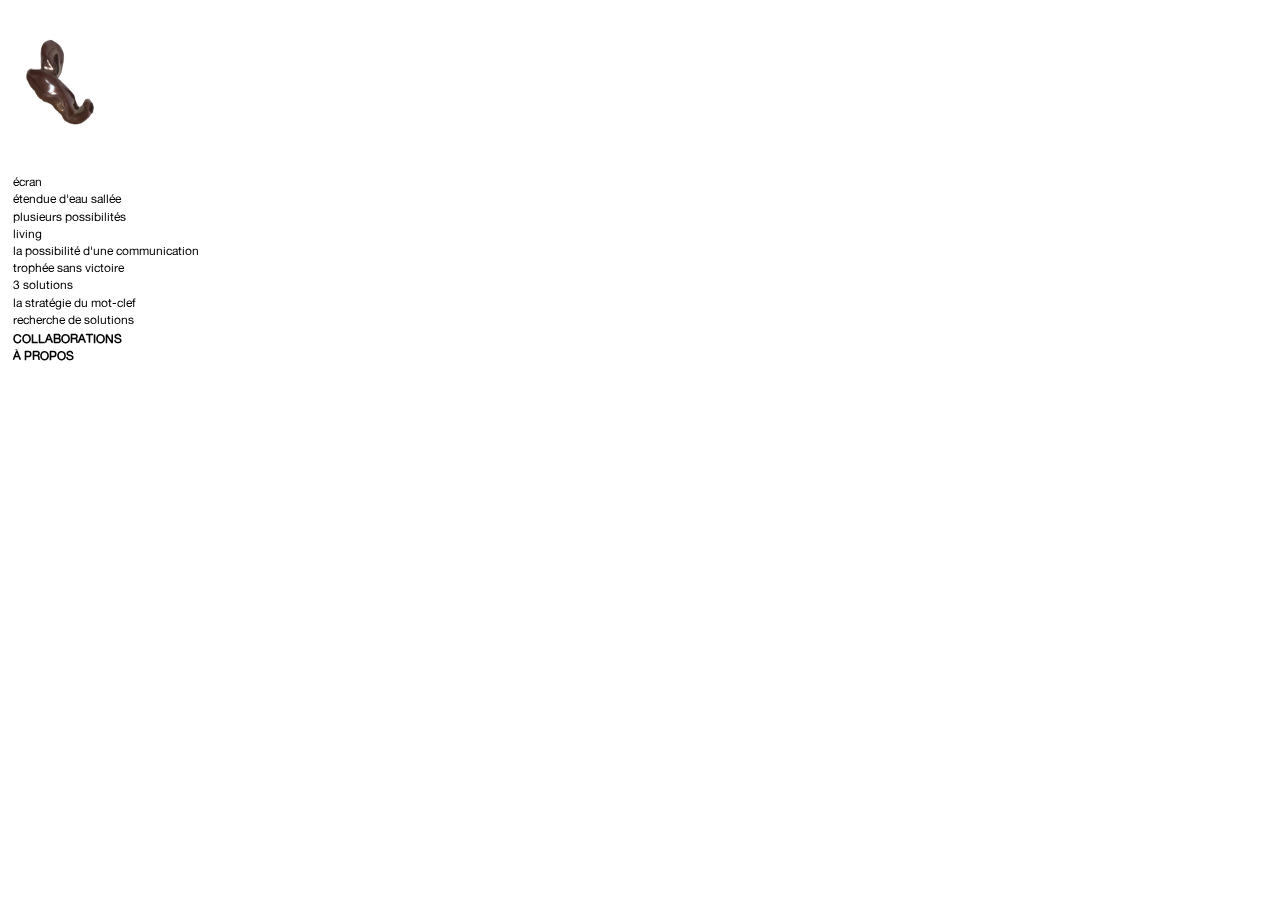
<file: index.html>
<!DOCTYPE html>
<html>
	<head>
		<title>Camille Pogu</title>
		<meta charset="utf-8">
		<link rel="stylesheet" type="text/css" href="style.css">
	</head>
	<body>
		<div id="tout">
			<nav>
				<a href="index.html"> <img src="images/ceramic_logo.png" alt="logo" id="logo"> </a>
				
					<ul>
							<li> <a href="ecran.html"> écran</a></li>
							<li><a href="etendue.html"> étendue d'eau sallée </a></li>
							<li><a href="plusieurs_possibilites.html"> plusieurs possibilités</a></li>
							<li><a href="living.html"> living </a></li>
							<li><a href="communication_impossible.html">la possibilité d'une communication</a></li>
							<li><a href="trophee_sans_victoire.html">trophée sans victoire</a></li>
							<li><a href="3_solutions.html"> 3 solutions </a></li>
							<li><a href="la_strategie_du_mot_clef.html">la stratégie du mot-clef</a></li>
							<li><a href="recherche_de_solutions.html">recherche de solutions</a></li>
							

						
						
					</ul>
				<h2><a href="collaborations.html">COLLABORATIONS</a></h2>
					
				<h2><a>À PROPOS</a></h2>
					
				
			</nav>

			<section id="acceuil">
				<!--
				<article id="drole">
					<img src="PC.JPG" alt="hihi">
					</article>
					-->
			
			</section>

		</div><!-- tout -->
	</body>
</html>
</file>
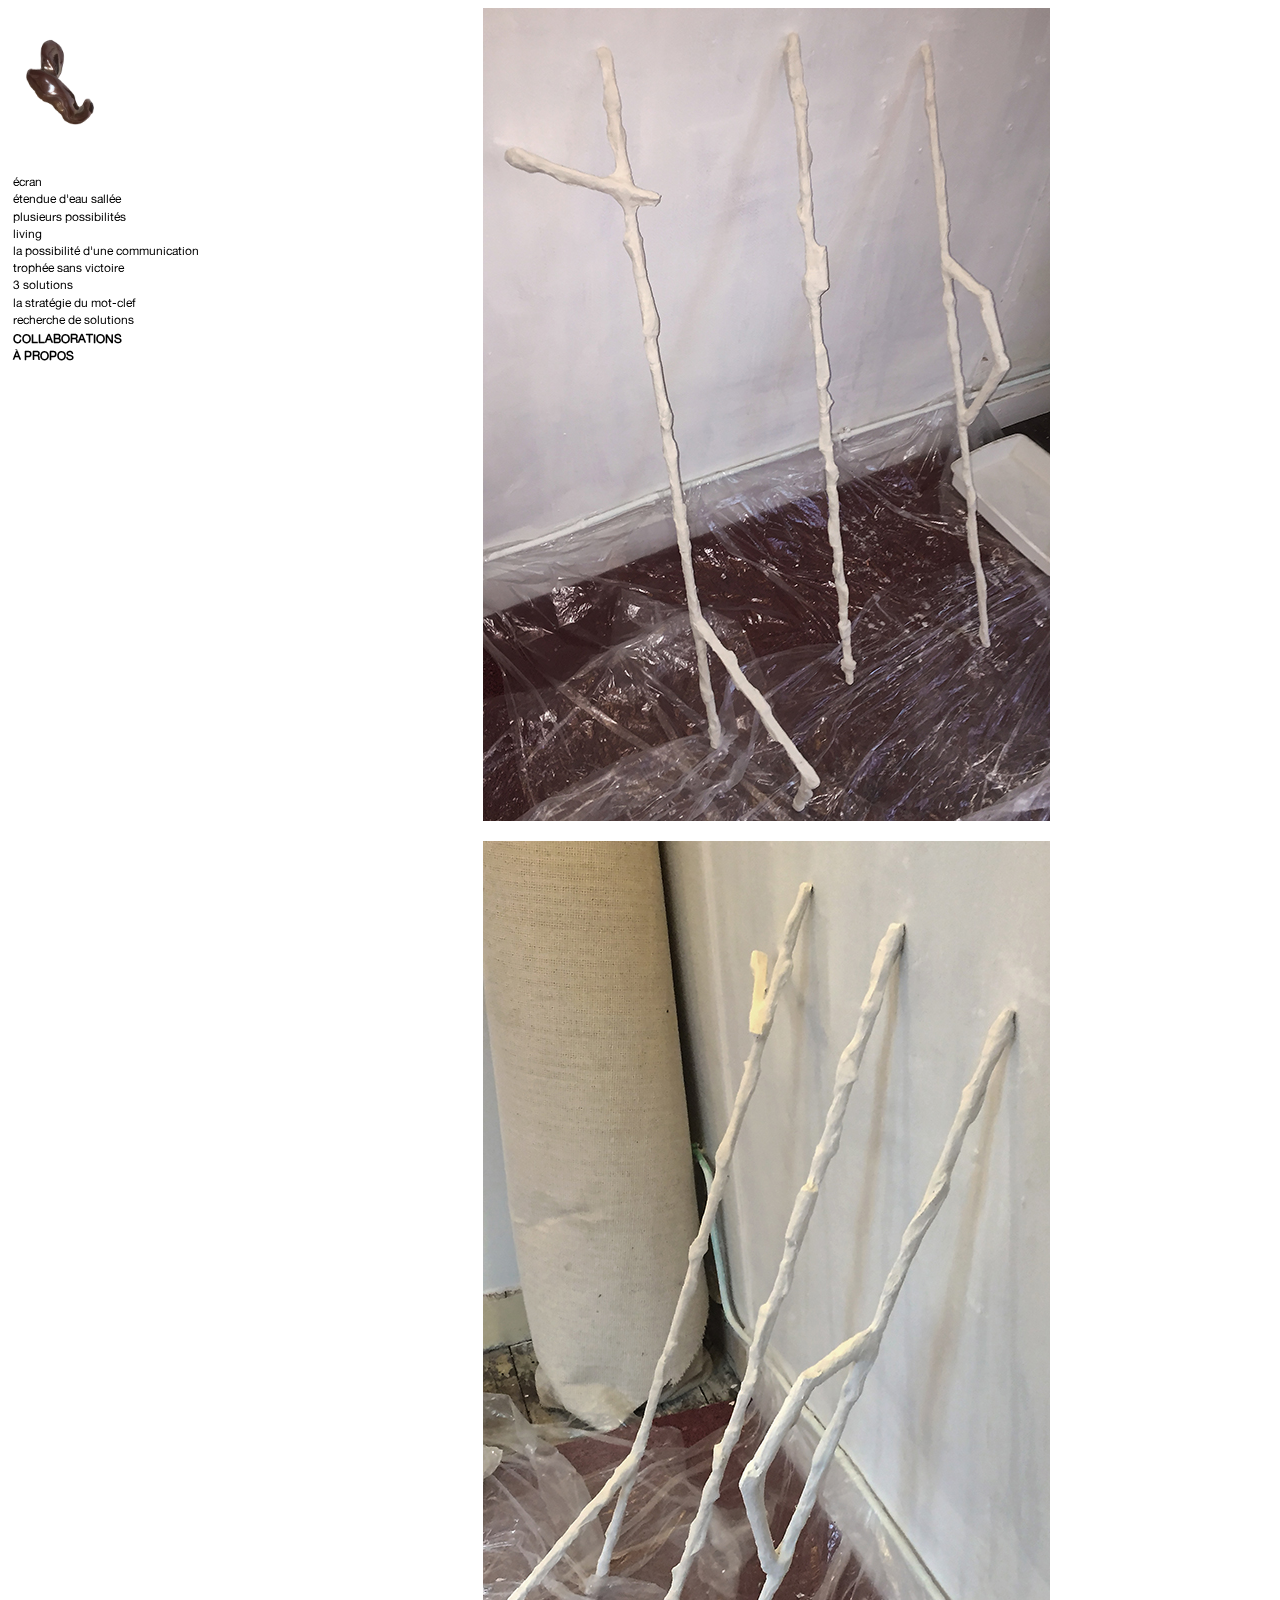
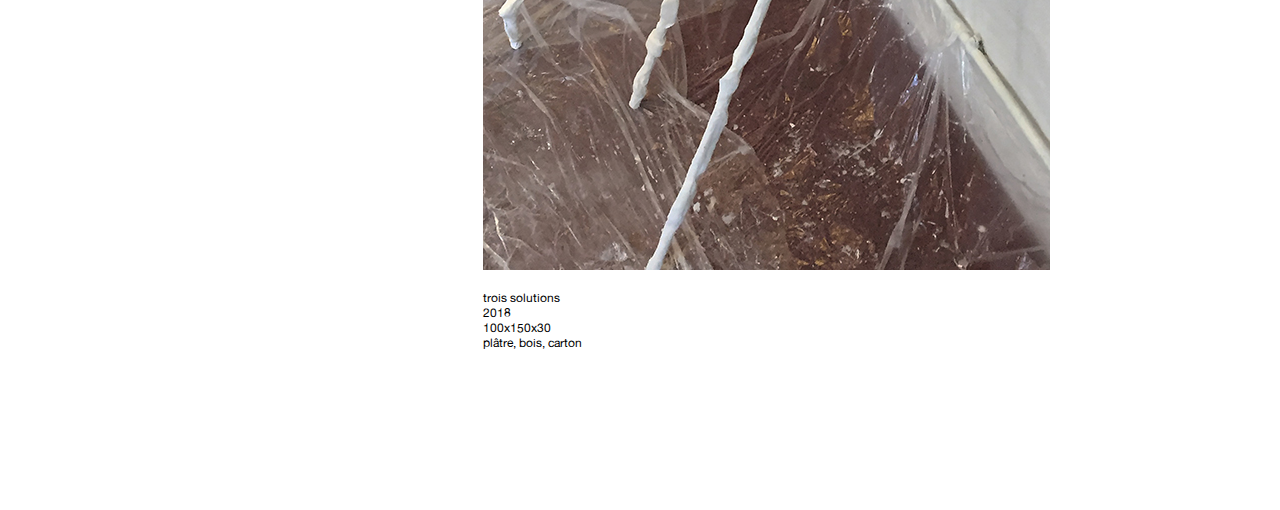
<file: 3_solutions.html>
<!DOCTYPE html>
<html>
	<head>
		<title>Camille Pogu</title>
		<meta charset="utf-8">
		<link rel="stylesheet" type="text/css" href="style.css">
	</head>
	<body>
		<div id="tout">
			<nav>
				<a href="index.html"> <img src="images/ceramic_logo.png" alt="logo" id="logo"> </a>
				
				<ul>
					<li> <a href="ecran.html"> écran</a></li>
					<li><a href="etendue.html"> étendue d'eau sallée </a></li>
					<li><a href="plusieurs_possibilites.html"> plusieurs possibilités</a></li>
					<li><a href="living.html"> living </a></li>
					<li><a href="communication_impossible.html">la possibilité d'une communication</a></li>
					<li><a href="trophee_sans_victoire.html">trophée sans victoire</a></li>
					<li><a href="3_solutions.html"> 3 solutions </a></li>
					<li><a href="la_strategie_du_mot_clef.html">la stratégie du mot-clef</a></li>
					<li><a href="recherche_de_solutions.html">recherche de solutions</a></li>
					

				
				
			</ul>
				<h2><a href="collaborations.html">COLLABORATIONS</a></h2>
					
				<h2><a>À PROPOS</a></h2>
			</nav>

			<section id="acceuil">

				<article id="3_solutions_article_1">
					<figure>
						<img src="3_solutions_images/premiere 3 solutions.jpg" alt="3_solutions_photo_1" id="3_solutions_photo_1">
						<figcaption></figcaption>
							</figure>
							<figure>
								<img src="3_solutions_images/deuxieme 3 solutions.JPG" alt="3_solutions_photo_2" id="3_solutions_photo_2">
								<figcaption>trois solutions
											<br>
											2018
											<br>
											100x150x30
											<br>plâtre, bois, carton
								</figcaption>
									</figure>
				</article>
			
			</section>

		</div>
	</body>
</html>
</file>
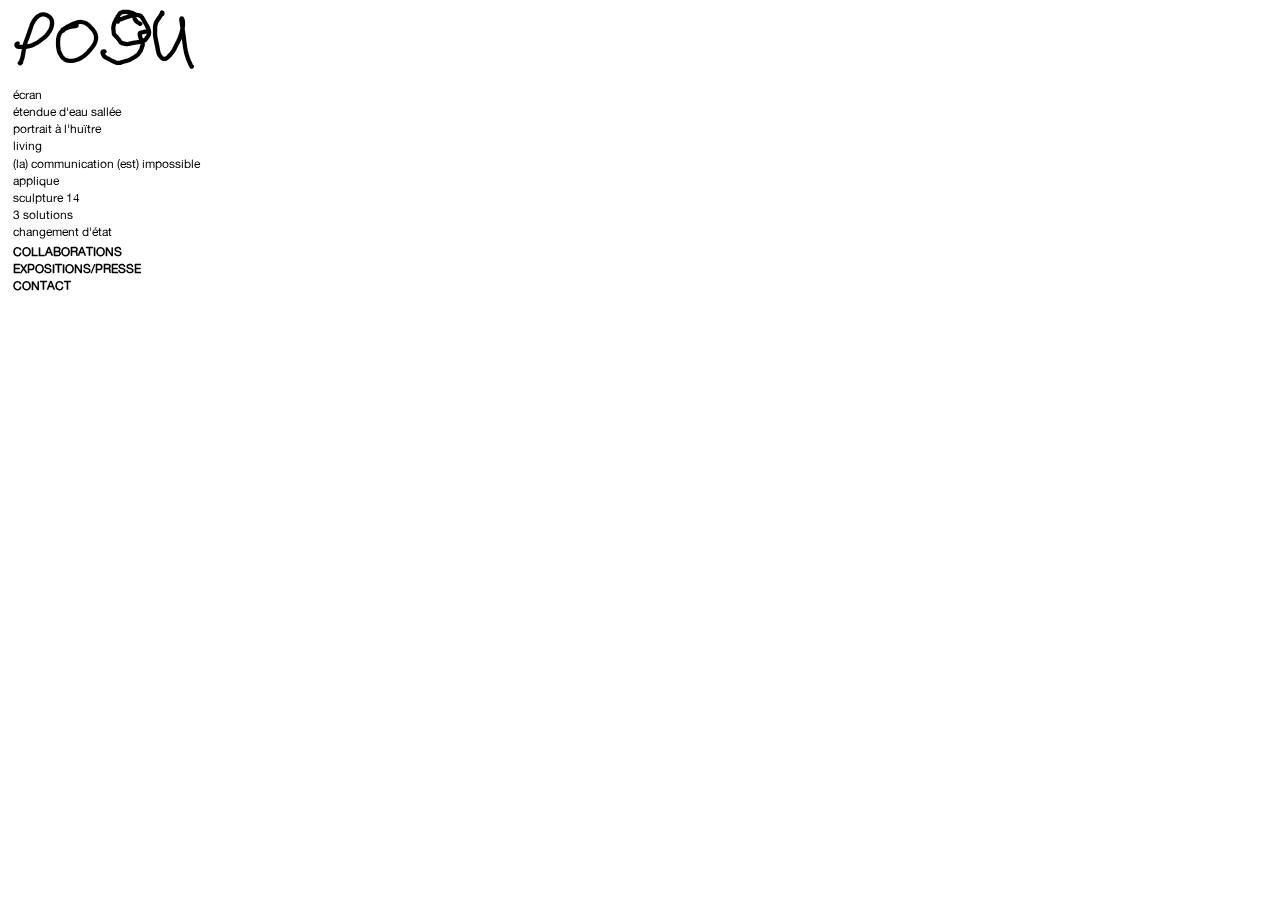
<file: applique.html>
<!DOCTYPE html>
<html>
	<head>
		<title>Camille Pogu</title>
		<meta charset="utf-8">
		<link rel="stylesheet" type="text/css" href="style.css">
	</head>
	<body>
		<div id="tout">
			<nav>
				<h1><a class="retour_menu" href="index.html" > pogu</a></h1>
				
					<ul>
							<li> <a href="ecran.html"> écran</a></li>
							<li><a href="etendue.html"> étendue d'eau sallée </a></li>
							<li><a href="portrait_huile.html"> portrait à l'huïtre </a></li>
							<li><a href="living.html"> living </a></li>
							<li><a href="communication_impossible.html"> (la) communication (est) impossible</a></li>
							<li><a href="applique.html"> applique </a></li>
							<li><a href="sculpture_14.html"> sculpture 14 </a></li>
							<li><a href="3_solutions.html"> 3 solutions </a></li>
							<li><a href="changement_etat.html"> changement d'état </a></li>

						
						
					</ul>
				<h2><a href="collaborations.html">COLLABORATIONS</a></h2>
					
				<h2><a>EXPOSITIONS/PRESSE</a></h2>
					
				<h2><a>CONTACT</a></h2>
			</nav>

			<section id="acceuil">
			
			</section>

		</div><!-- tout -->
	</body>
</html>
</file>
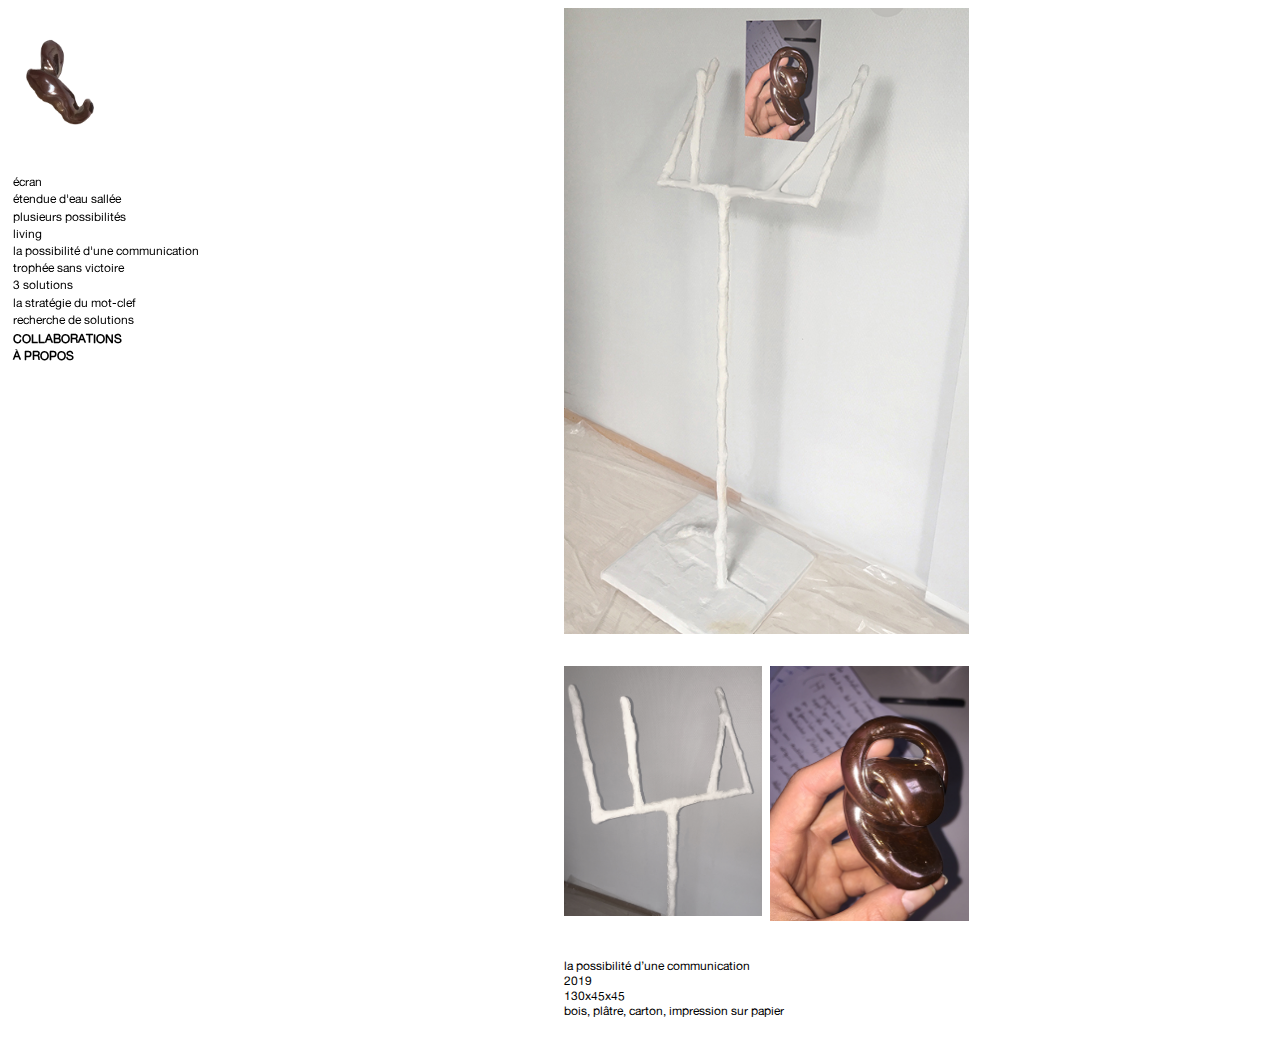
<file: communication_impossible.html>
<!DOCTYPE html>
<html>
	<head>
		<title>Camille Pogu</title>
		<meta charset="utf-8">
		<link rel="stylesheet" type="text/css" href="style.css">
	</head>
	<body>
		<div id="tout">
			<nav>
				<a href="index.html"> <img src="images/ceramic_logo.png" alt="logo" id="logo"> </a>
				
				<ul>
					<li> <a href="ecran.html"> écran</a></li>
					<li><a href="etendue.html"> étendue d'eau sallée </a></li>
					<li><a href="plusieurs_possibilites.html"> plusieurs possibilités</a></li>
					<li><a href="living.html"> living </a></li>
					<li><a href="communication_impossible.html">la possibilité d'une communication</a></li>
					<li><a href="trophee_sans_victoire.html">trophée sans victoire</a></li>
					<li><a href="3_solutions.html"> 3 solutions </a></li>
					<li><a href="la_strategie_du_mot_clef.html">la stratégie du mot-clef</a></li>
					<li><a href="recherche_de_solutions.html">recherche de solutions</a></li>
					

				
				
			</ul>
				<h2><a href="collaborations.html">COLLABORATIONS</a></h2>
					
				<h2><a>À PROPOS</a></h2>
			</nav>

			<section id="acceuil">
					<!--
                    <figure> 
						<img src="communication/IMG_8574.jpg" alt="bacon" class="photo_platre" width="300px">
						<figcaption></figcaption>
                    </figure>
                    <figure> 
						<img src="communication/IMG_8558.jpg" alt="bacon" class="photo_platre" width="300px">
						<figcaption>écran (brique de verre) 2018</figcaption>
					</figure>
					<figure>
						<img src="communivcation/IMG_8625.jpg" alt="bacon" class="photo_platre" width="300px">
						<figcaption>écran (Provence) 2018</figcaption>
					</figure>
				-->
					<!--<figure>
						<img src="communication/la communication_image_1.jpg" alt="communication_impossible" class="photo_platre" width="700px">
						<figcaption></figcaption>
					</figure>
					<article id="communication_impossible">
						<figure> 
							<img src="communication/la communcation_image_secondaire_1.jpg" alt="communication_impossible" class="photo_platre" width="325px">
							<figcaption></figcaption>
						</figure>
						<figure>
							<img src="communication/la communication_image_secondaire_2.jpg" alt="communication_impossible" class="photo_platre" width="325px">
							<figcaption></figcaption>
						</figure>
					</article>
				-->	

					<div id="communication_1">
                    
                        <img src="communication/1_la_possibilite_d_une_communication.jpg" alt="wet_flower"
                        id="item1">
                    
                        	<img src="communication/2_la_possibilite_d_une_communication.jpg" alt="wet_flower" id="item2">
                
								<img src="communication/3_la_possibilite_d_une_communication.jpg" alt="wet_flower" id="item3">
									<p id="item4">la possibilité d’une communication
										<br>
										2019
										<br>
										130x45x45
										<br>
										bois, plâtre, carton, impression sur papier
									</p>
                              
                    </div>
			</section>

		</div><!-- tout -->
	</body>
</html>
</file>
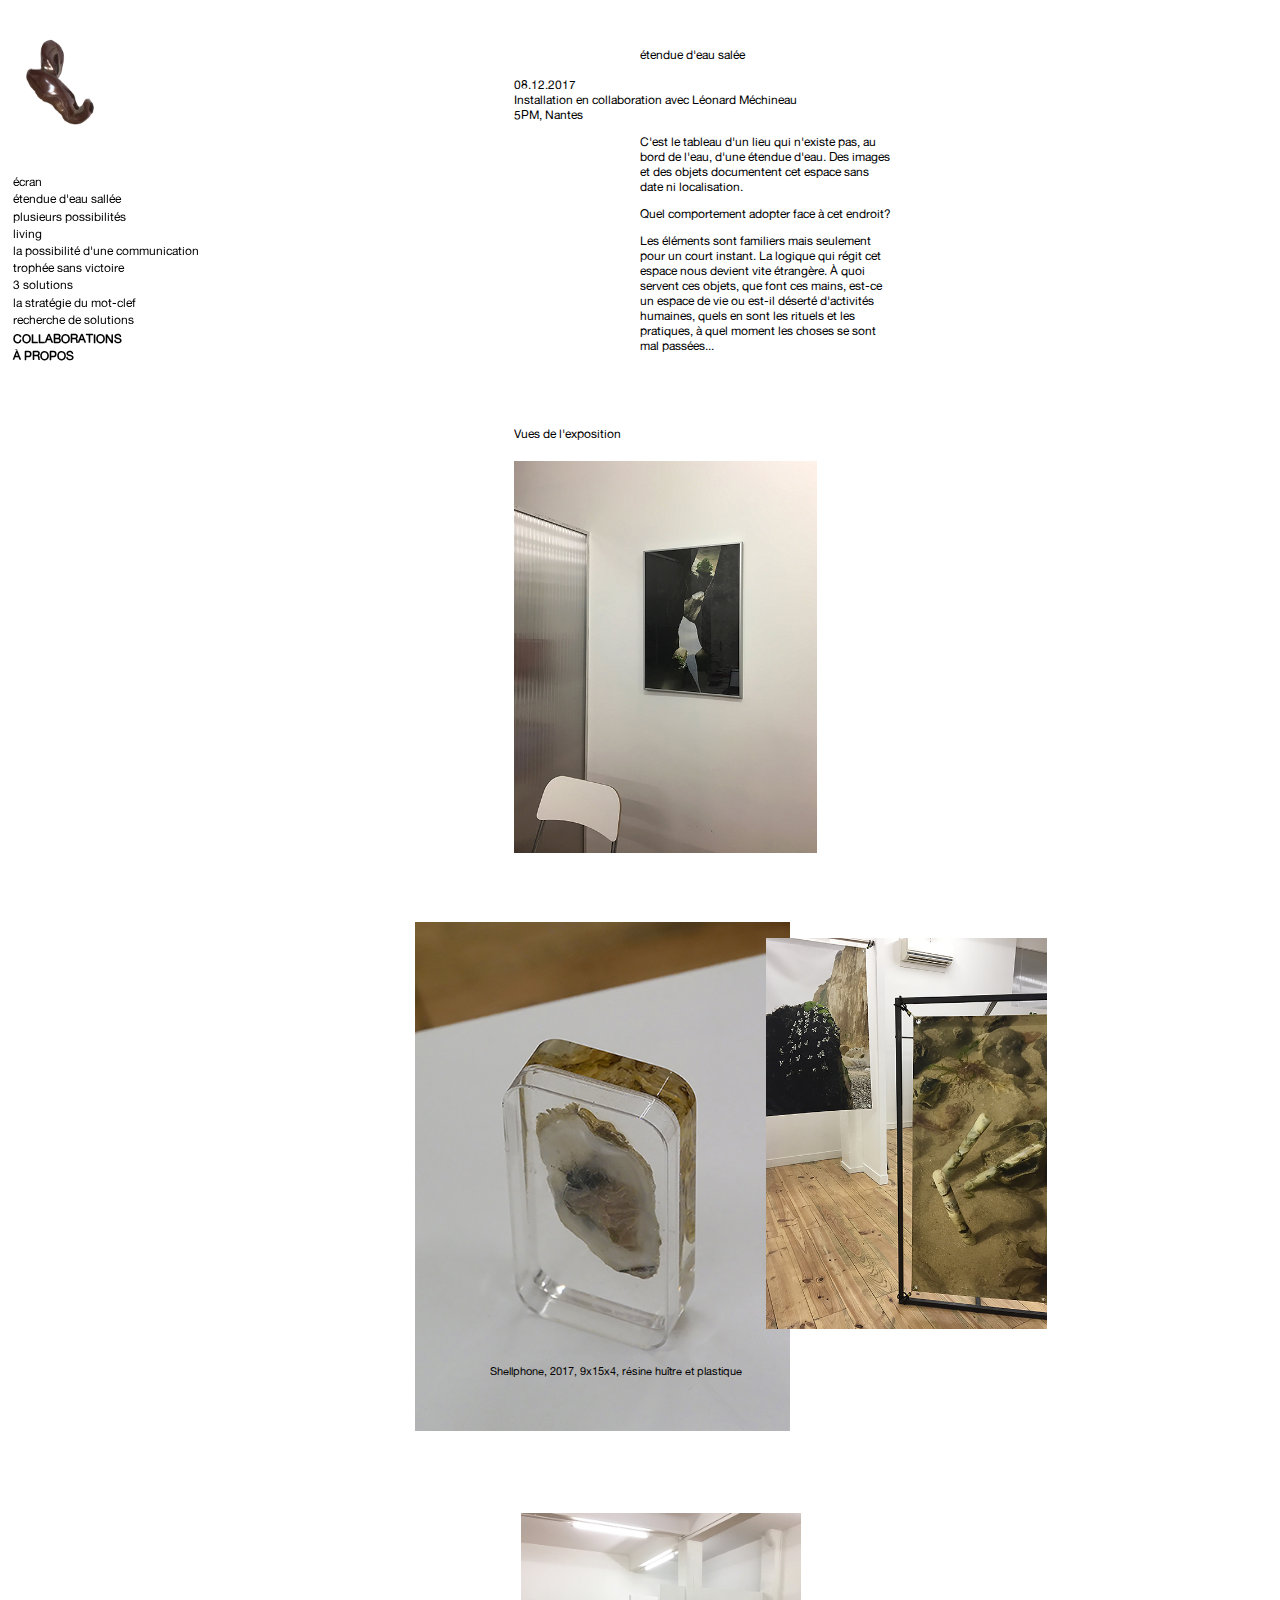
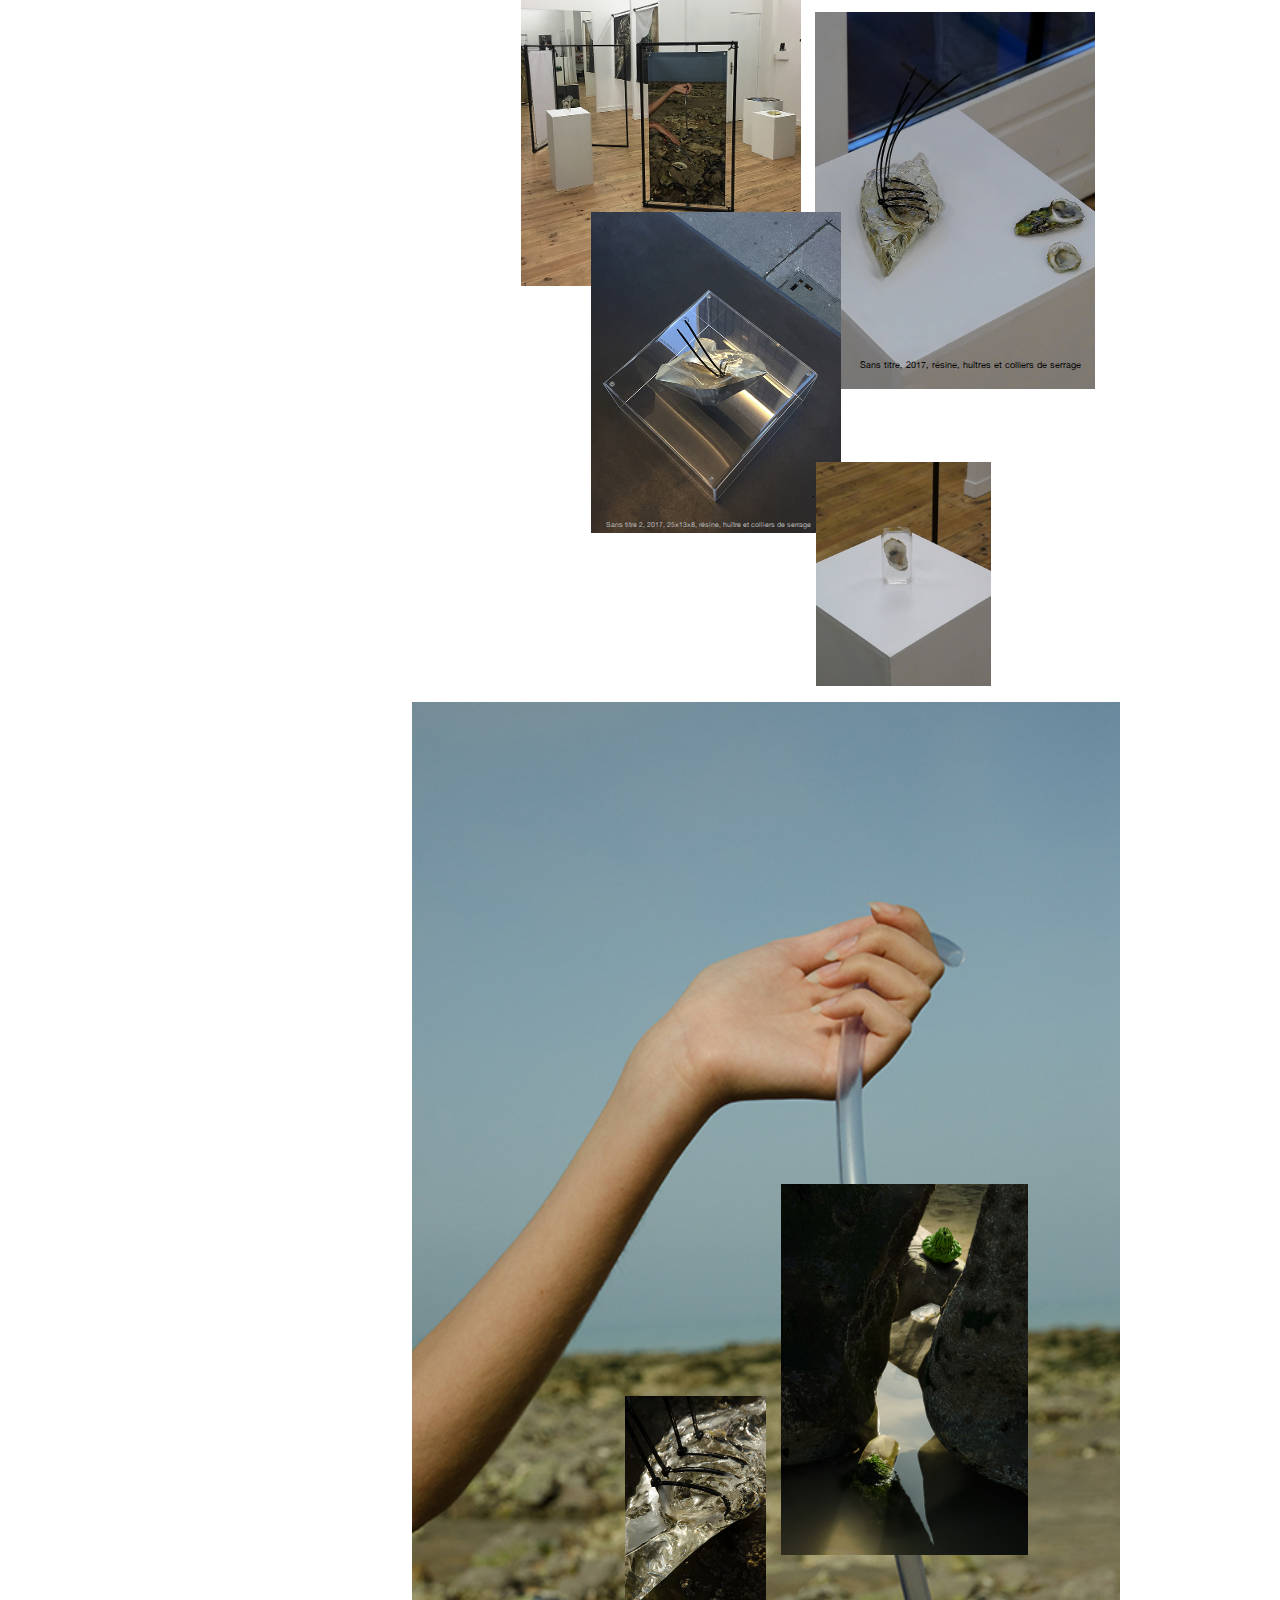
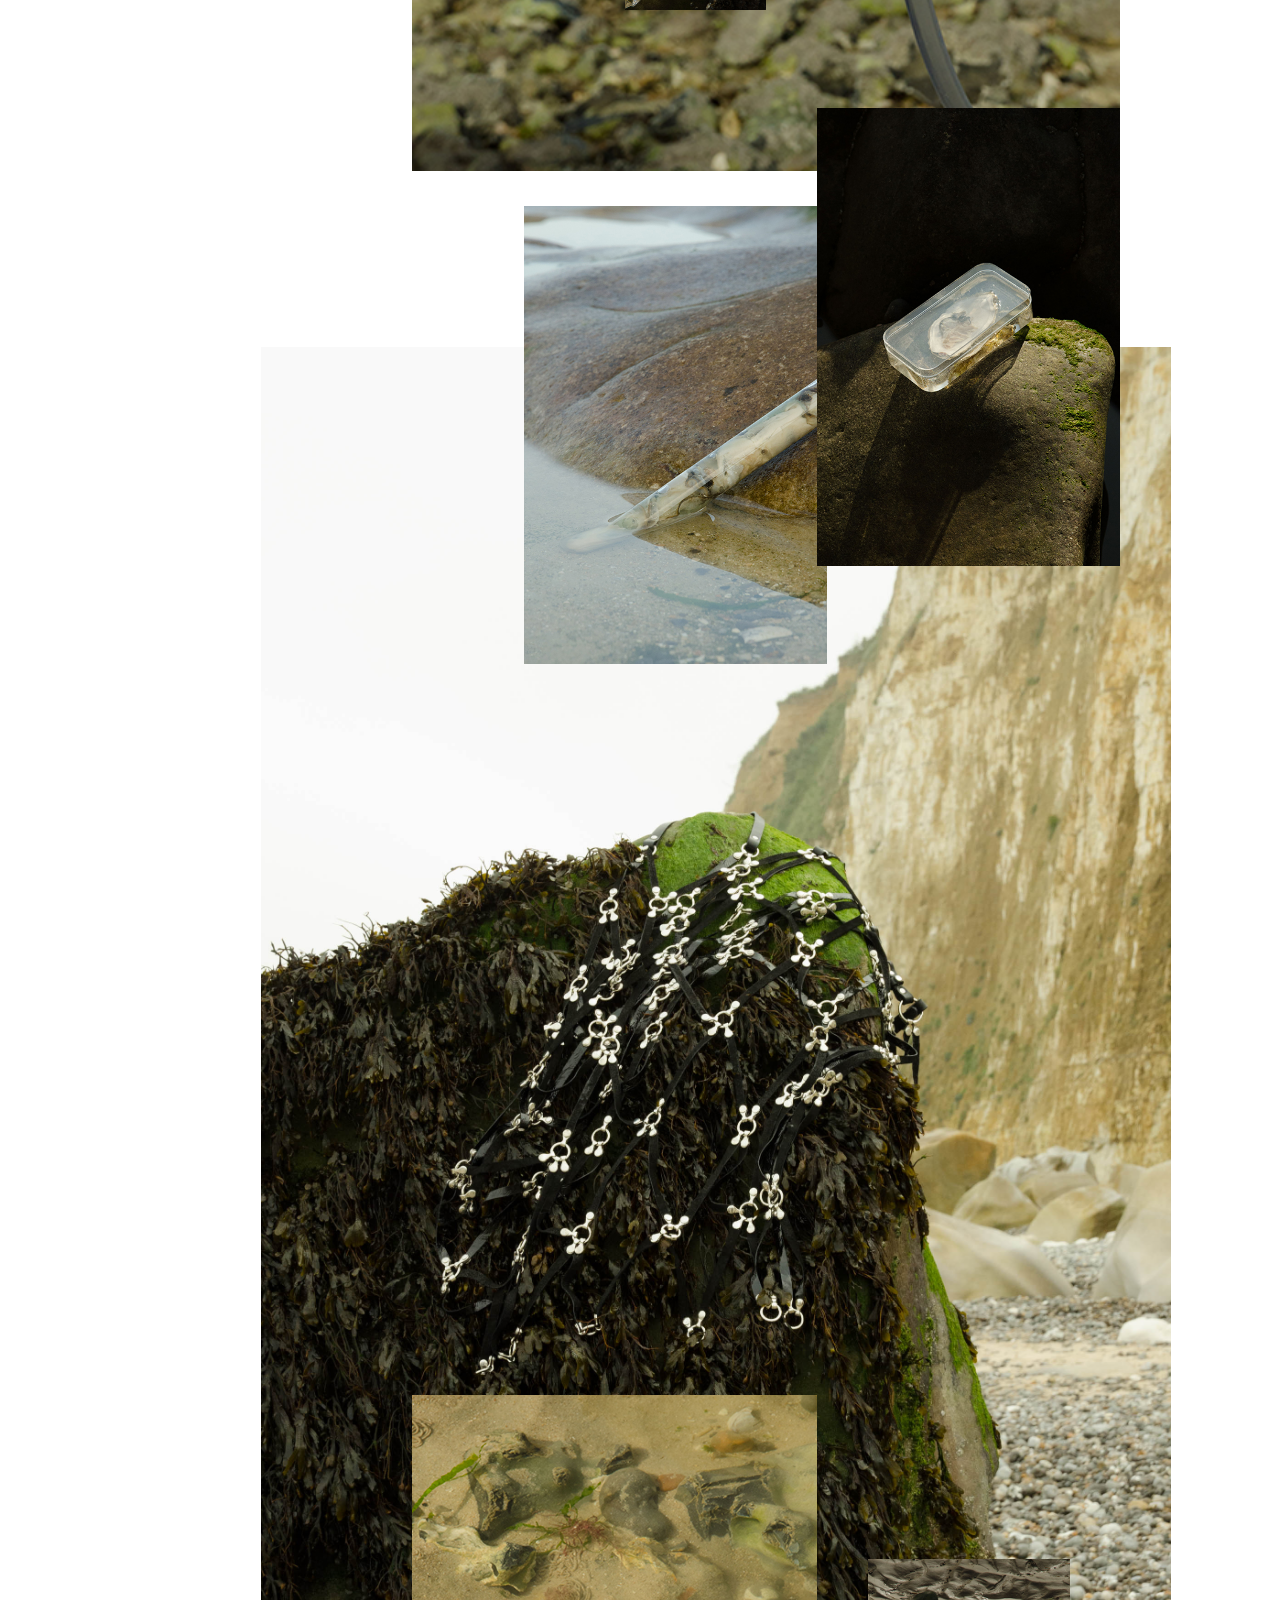
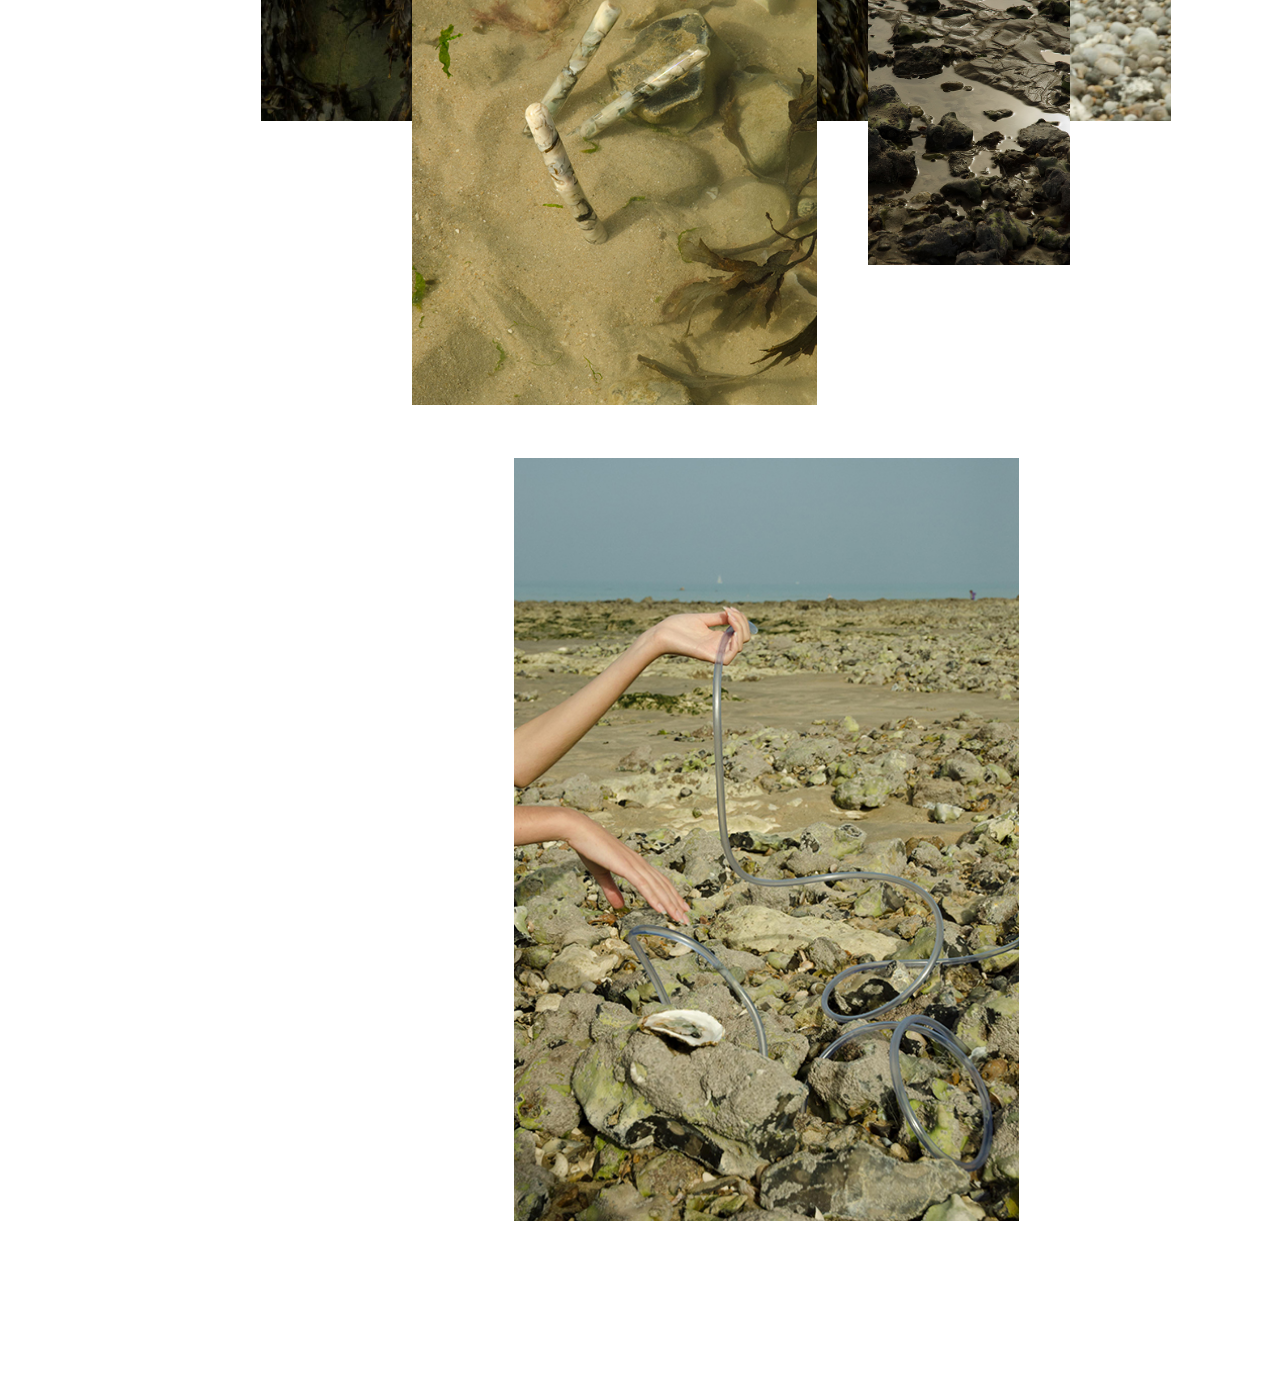
<file: etendue.html>
<!DOCTYPE html>
<html>
	<head>
		<title>Camille Pogu</title>
		<meta charset="utf-8">
		<link rel="stylesheet" type="text/css" href="style.css">
	</head>
	<body>
		<div id="tout">
			<nav>
				<a href="index.html"> <img src="images/ceramic_logo.png" alt="logo" id="logo"> </a>
				
				<ul>
					<li> <a href="ecran.html"> écran</a></li>
					<li><a href="etendue.html"> étendue d'eau sallée </a></li>
					<li><a href="plusieurs_possibilites.html"> plusieurs possibilités</a></li>
					<li><a href="living.html"> living </a></li>
					<li><a href="communication_impossible.html">la possibilité d'une communication</a></li>
					<li><a href="trophee_sans_victoire.html">trophée sans victoire</a></li>
					<li><a href="3_solutions.html"> 3 solutions </a></li>
					<li><a href="la_strategie_du_mot_clef.html">la stratégie du mot-clef</a></li>
					<li><a href="recherche_de_solutions.html">recherche de solutions</a></li>
					

				
				
			</ul>
				<h2><a href="collaborations.html">COLLABORATIONS</a></h2>
					
				<h2><a>À PROPOS</a></h2>
			</nav>

			<section >
				<article id="etendue_presentation">
                   <p> 
					   <p id="etendue_titre">étendue d'eau salée </p>
                       <br>
                        08.12.2017
                        <br>
                        Installation en collaboration avec Léonard Méchineau
                        <br>
                        5PM, Nantes
                    </p>
                    
					<p>C'est le tableau d'un lieu qui n'existe pas, au bord de l'eau, d'une étendue d'eau. 
					Des images et des objets documentent cet espace sans date ni localisation. 
				</p>
					<p> Quel comportement adopter face à cet endroit? 
						</p>
						<p>Les éléments sont familiers mais seulement pour un court instant.
							 La logique qui régit cet espace nous devient vite étrangère. 
							 À quoi servent ces objets, que font ces mains, est-ce un espace de vie ou est-il déserté d'activités humaines, 
							 quels en sont les rituels et les pratiques, à quel moment les choses se sont mal passées...
							</p>
				</article>
				
				
					<p>
						Vues de l'exposition
					</p>

				<article id="etendue_article_1">
					<figure>
							<img src="etendue/IMG_7176.jpg" alt="ecran_photo_1" width="60%" id="etendue_photo_1">
							<figcaption></figcaption>
						</figure>
				</article>

				<article id="etendue_article_2">
					
						<figure>
								<img src="etendue/P1011166.JPG" alt="etendue_photo_2" width="75%" id="etendue_photo_2">
								<figcaption id="etendue_figcaption_photo_2">Shellphone, 2017, 9x15x4, résine huître et plastique</figcaption>
							</figure>
							<figure> <!--tu peux chager la photo ici--> 
									<img src="etendue/IMG_1738 2.jpg" alt="etendue_photo_3" width="40%" id="etendue_photo_3">
									<figcaption></figcaption>
								</figure>
					
					
				</article>
				
				<article id="etendue_article_3">
						
						
							<figure>
									<img src="etendue/IMG_7129.jpg" alt="etendue_photo_4" width="40%" id="etendue_photo_4">
									<figcaption></figcaption>
								</figure>
								<figure>
										<img src="etendue/P1011147.JPG" alt="etendue_photo_5" width="40%" id="etendue_photo_5">
										<figcaption id="etendue_figcaption_photo_5">Sans titre, 2017, résine, huîtres et colliers de serrage</figcaption>
									</figure>
							
				</article>
				<article id="etendue_article_4">
						<figure>
								<img src="etendue/IMG_7123 2.jpg" alt="etendue_photo_6" width="50%" id="etendue_photo_6">
								<figcaption id="etendue_figcaption_photo_6">Sans titre 2, 2017, 25x13x8, résine, huître et colliers de serrage </figcaption>
							</figure>
								
								<figure>
										<img src="etendue/P1011138.JPG" alt="etendue_photo_7" width="35%" id="etendue_photo_7">
										<figcaption></figcaption>
									</figure>	
				</article>

				<article id="etendue_article_5">
						<figure>
								<img src="etendue/LEONARD_MECHINEAU_5PM-9284.JPG" alt="etendue_photo_8"  id="etendue_photo_8">
								<figcaption></figcaption>
							</figure>
							<figure>
									<img src="etendue/LEONARD_MECHINEAU_5PM-9051.JPG" alt="etendue_photo_9" id="etendue_photo_9">
									<figcaption></figcaption>
								</figure>
								<figure>
										<img src="etendue/LEONARD_MECHINEAU_5PM-9004.JPG" alt="etendue_photo_10" id="etendue_photo_10">
										<figcaption></figcaption>
									</figure>
				</article>

				<article id="etendue_article_6">
						<figure >
								<img src="etendue/LEONARD_MECHINEAU_5PM-9372.JPG" alt="etendue_photo_11" id="etendue_photo_11">
								<figcaption></figcaption>
							</figure>
							<figure>
									<img src="etendue/LEONARD_MECHINEAU_5PM-8912.JPG" alt="etendue_photo_12" id="etendue_photo_12">
									<figcaption></figcaption>
								</figure>
								<figure>
										<img src="etendue/LEONARD_MECHINEAU_5PM-9017.JPG" alt="etendue_photo_13" id="etendue_photo_13">
										<figcaption></figcaption>
									</figure>
									<figure>
											<img src="etendue/LEONARD_MECHINEAU_5PM-8932.JPG" alt="etendue_photo_14" id="etendue_photo_14">
											<figcaption></figcaption>
										</figure>
										<figure>
												<img src="etendue/LEONARD_MECHINEAU_5PM-9264.JPG" alt="etendue_photo_15" id="etendue_photo_15">
												<figcaption></figcaption>
											</figure>
				
				</article>
				<article id="etendue_article_7">
						<figure>
								<img src="etendue/LEONARD_MECHINEAU_5PM-9276.JPG" alt="ecran_sdb" width="100%" class="ecran_sdb">
								<figcaption></figcaption>
							</figure>
				</article>
				<!--
				<figure>
					<img src="etendue/LEONARD_MECHINEAU_5PM-8939.JPG" alt="bacon" class="photo">
					<figcaption>écran (bacon) 2017</figcaption>
				</figure>
				
				
				
				<figure>
					<img src="etendue/LEONARD_MECHINEAU_5PM-9115.JPG" alt="bacon" class="photo">
					<figcaption>écran (mail) 2016</figcaption>
				</figure>
				<figure>
					<img src="etendue/LEONARD_MECHINEAU_5PM-9137.JPG" alt="bacon" class="photo">
					<figcaption>écran (classique) 2016</figcaption>
				</figure>
				
				
				
				
				
				-->
				




				
					
			
				
			
			</section>

		</div><!-- tout -->
	</body>
</html>
</file>
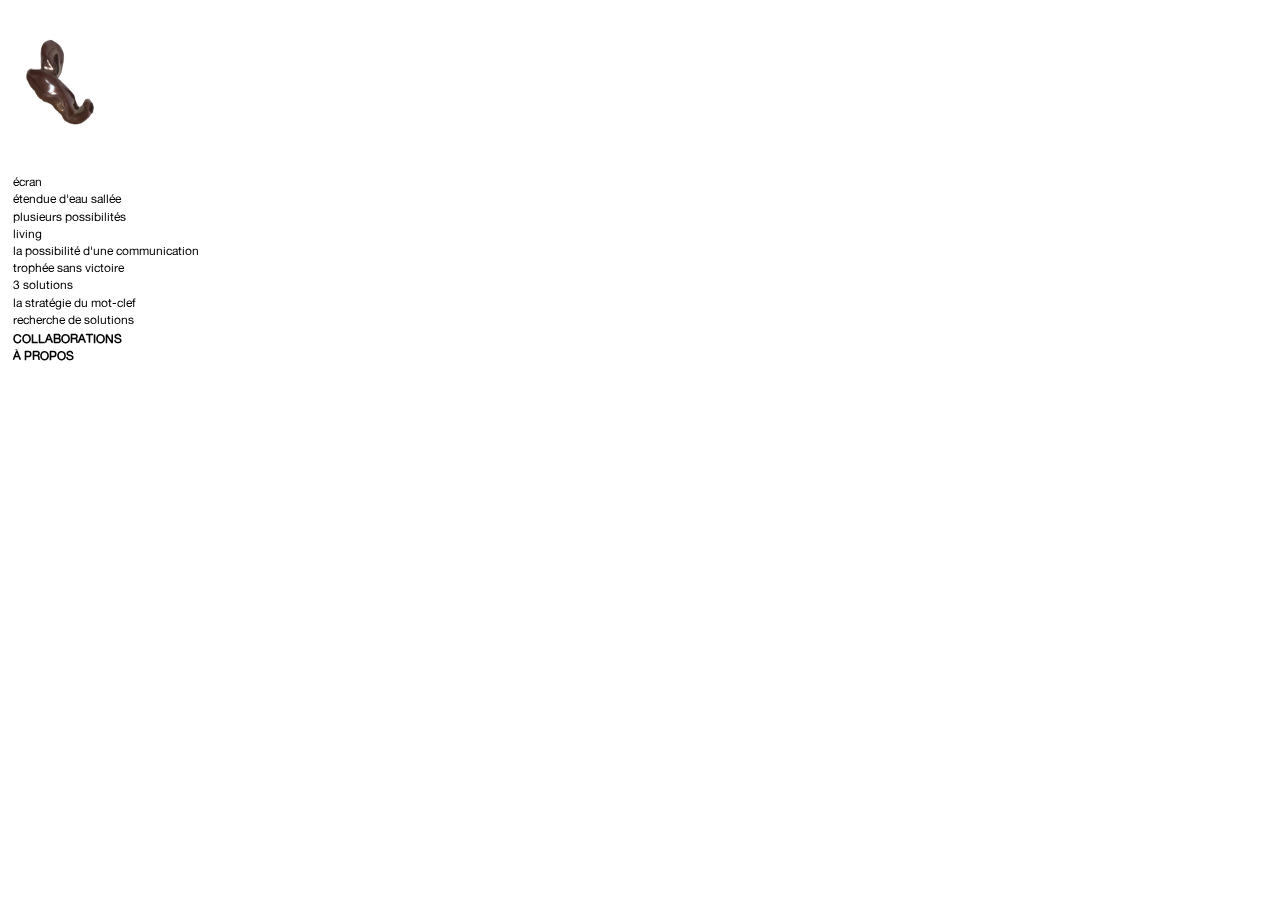
<file: la_strategie_du_mot_clef.html>
<!DOCTYPE html>
<html>
	<head>
		<title>Camille Pogu</title>
		<meta charset="utf-8">
		<link rel="stylesheet" type="text/css" href="style.css">
	</head>
	<body>
		<div id="tout">
			<nav>
				<a href="index.html"> <img src="images/ceramic_logo.png" alt="logo" id="logo"> </a>
				
				<ul>
					<li> <a href="ecran.html"> écran</a></li>
					<li><a href="etendue.html"> étendue d'eau sallée </a></li>
					<li><a href="plusieurs_possibilites.html"> plusieurs possibilités</a></li>
					<li><a href="living.html"> living </a></li>
					<li><a href="communication_impossible.html">la possibilité d'une communication</a></li>
					<li><a href="trophee_sans_victoire.html">trophée sans victoire</a></li>
					<li><a href="3_solutions.html"> 3 solutions </a></li>
					<li><a href="la_strategie_du_mot_clef.html">la stratégie du mot-clef</a></li>
					<li><a href="recherche_de_solutions.html">recherche de solutions</a></li>
					

				
				
			</ul>
				<h2><a href="collaborations.html">COLLABORATIONS</a></h2>
					
				<h2><a>À PROPOS</a></h2>
			</nav>

			<section id="acceuil">
			
			</section>

		</div><!-- tout -->
	</body>
</html>
</file>
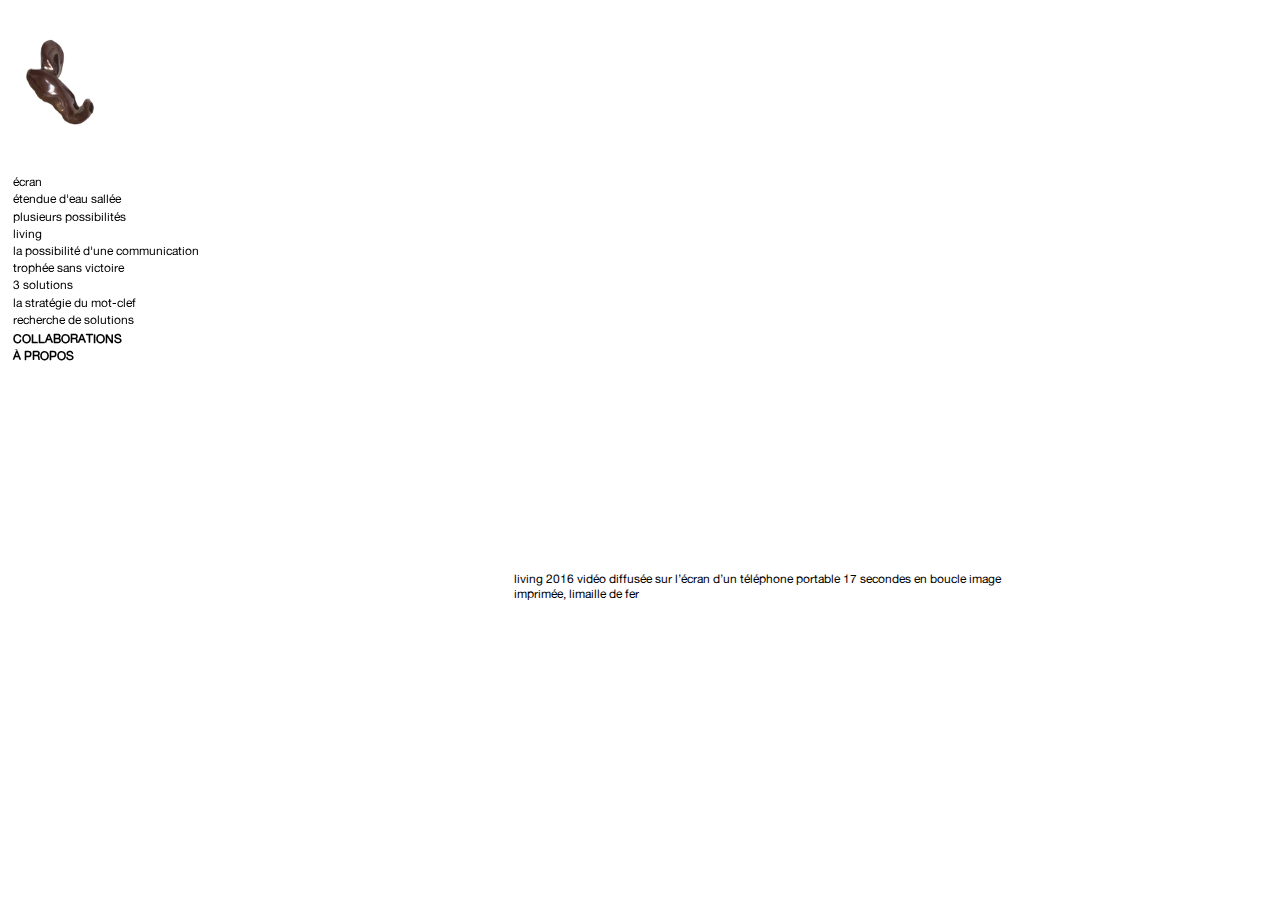
<file: living.html>
<!DOCTYPE html>
<html>
	<head>
		<title>Camille Pogu</title>
		<meta charset="utf-8">
		<link rel="stylesheet" type="text/css" href="style.css">
	</head>
	<body>
		<div id="tout">
			<nav>
				<a href="index.html"> <img src="images/ceramic_logo.png" alt="logo" id="logo"> </a>
				
				<ul>
					<li> <a href="ecran.html"> écran</a></li>
					<li><a href="etendue.html"> étendue d'eau sallée </a></li>
					<li><a href="plusieurs_possibilites.html"> plusieurs possibilités</a></li>
					<li><a href="living.html"> living </a></li>
					<li><a href="communication_impossible.html">la possibilité d'une communication</a></li>
					<li><a href="trophee_sans_victoire.html">trophée sans victoire</a></li>
					<li><a href="3_solutions.html"> 3 solutions </a></li>
					<li><a href="la_strategie_du_mot_clef.html">la stratégie du mot-clef</a></li>
					<li><a href="recherche_de_solutions.html">recherche de solutions</a></li>
					

				
				
			</ul>
				<h2><a href="collaborations.html">COLLABORATIONS</a></h2>
					
				<h2><a>À PROPOS</a></h2>
			</nav>

			<section id="acceuil">
				<article id="living">
						<iframe width="560" height="315" src="https://www.youtube.com/embed/6oFdNorysx0" frameborder="0" allow="accelerometer; autoplay; encrypted-media; gyroscope; picture-in-picture" allowfullscreen></iframe>	
				</article>
				<p>living 

					2016
					
					vidéo diffusée sur l’écran d’un téléphone portable
					
					17 secondes en boucle
					
					image imprimée, limaille de fer</p>
			
			</section>

		</div><!-- tout -->
	</body>
</html>
</file>
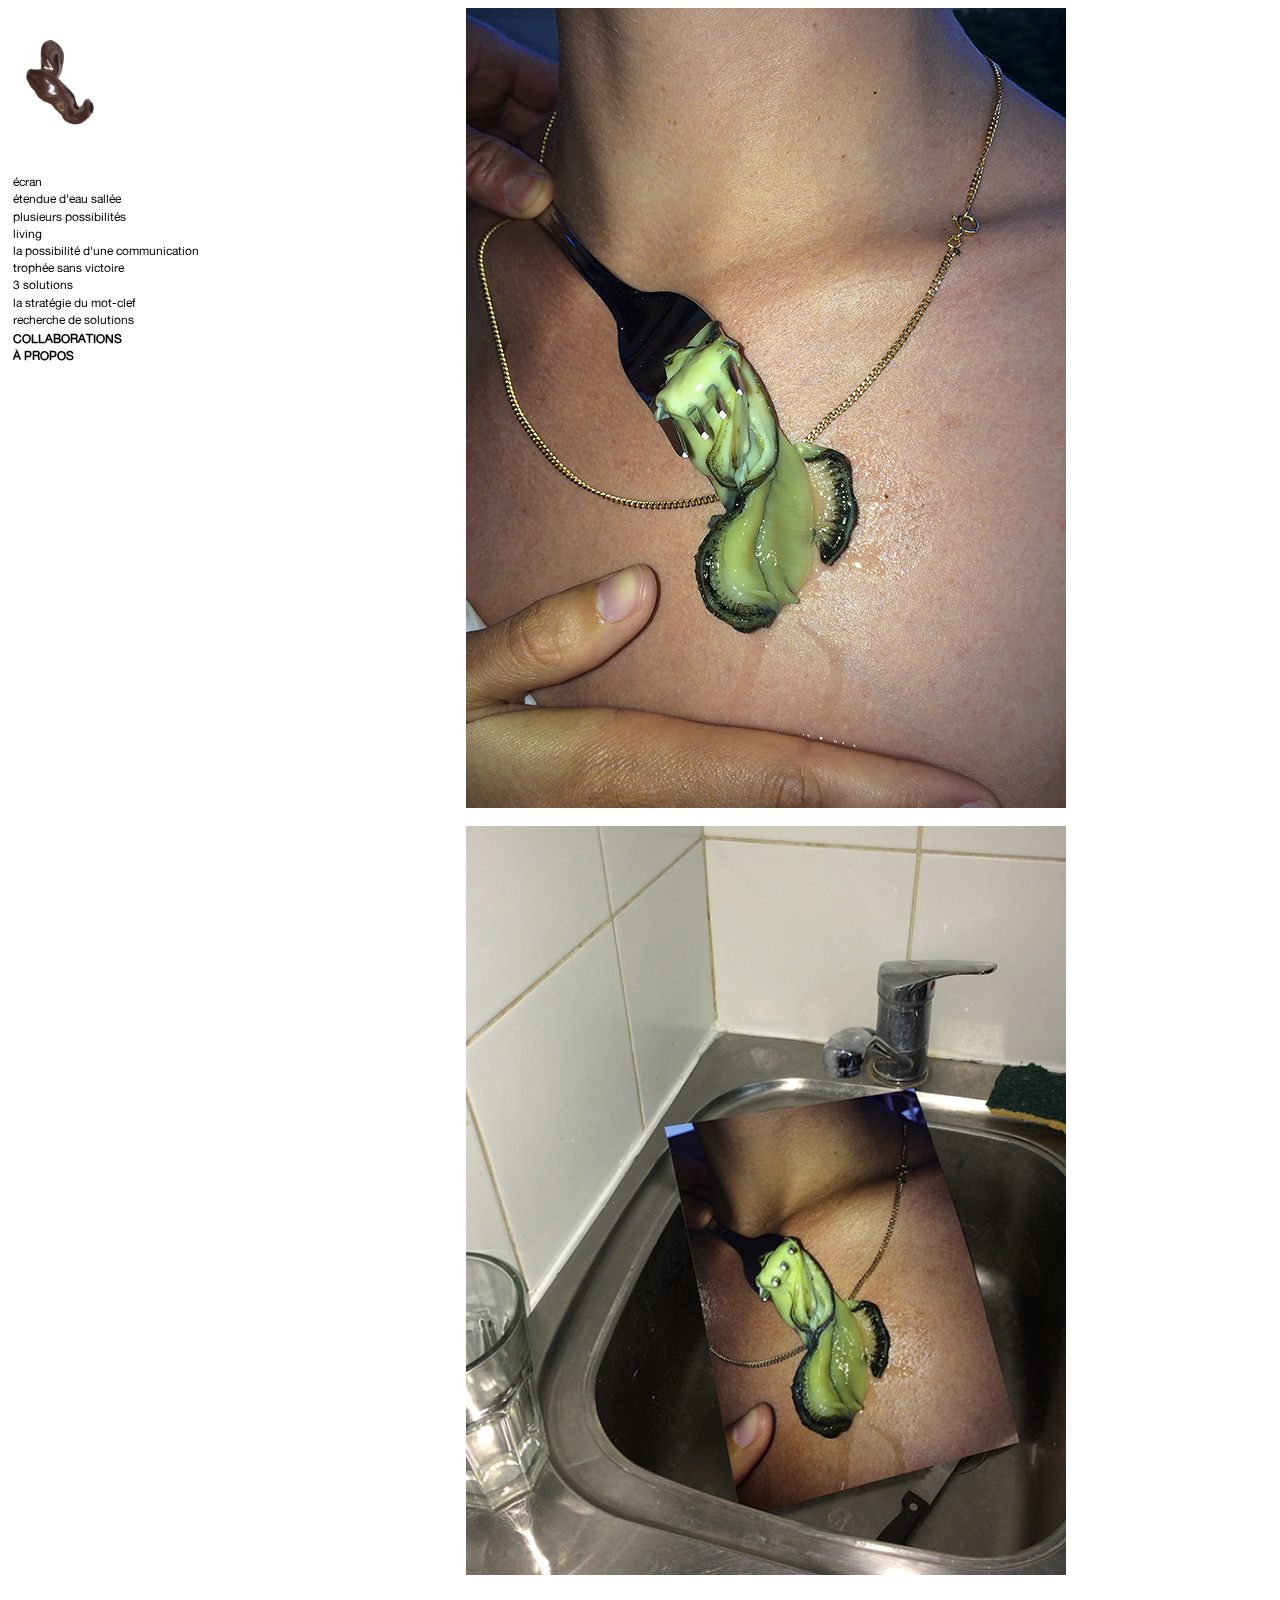
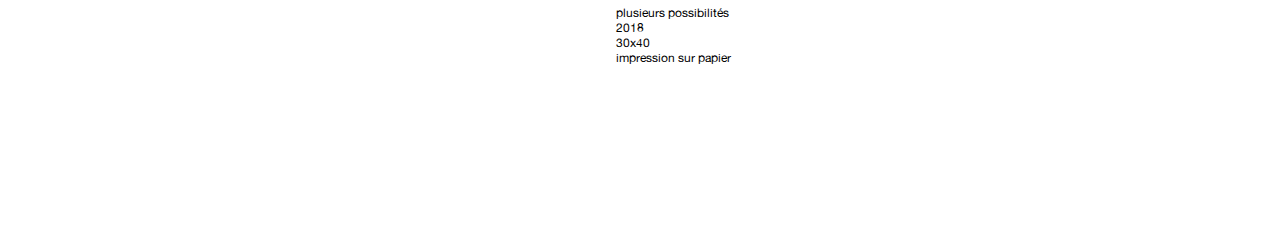
<file: plusieurs_possibilites.html>
<!DOCTYPE html>
<html>
	<head>
		<title>Camille Pogu</title>
		<meta charset="utf-8">
		<link rel="stylesheet" type="text/css" href="style.css">
	</head>
	<body>
		<div id="tout">
			<nav>
				<a href="index.html"> <img src="images/ceramic_logo.png" alt="logo" id="logo"> </a>
				
				<ul>
					<li> <a href="ecran.html"> écran</a></li>
					<li><a href="etendue.html"> étendue d'eau sallée </a></li>
					<li><a href="plusieurs_possibilites.html"> plusieurs possibilités</a></li>
					<li><a href="living.html"> living </a></li>
					<li><a href="communication_impossible.html">la possibilité d'une communication</a></li>
					<li><a href="trophee_sans_victoire.html">trophée sans victoire</a></li>
					<li><a href="3_solutions.html"> 3 solutions </a></li>
					<li><a href="la_strategie_du_mot_clef.html">la stratégie du mot-clef</a></li>
					<li><a href="recherche_de_solutions.html">recherche de solutions</a></li>
					

				
				
			</ul>
				<h2><a href="collaborations.html">COLLABORATIONS</a></h2>
					
				<h2><a>À PROPOS</a></h2>
			</nav>

			<section id="acceuil">
				<article id="plusieurs_possibilites"> 
					<img src="plusieurs_possibilites/1_plusieurs_possibilites.jpg" alt="1_plusieurs_possibilites" >
						<img src="plusieurs_possibilites/2_plusieurs_possibilite.jpg" alt="2_plusieurs_possibilites">
							<p>plusieurs possibilités
								<br>
								2018
								<br>
								30x40
								<br>
								impression sur papier
							</p>
				</article>
			</section>

		</div><!-- tout -->
	</body>
</html>
</file>
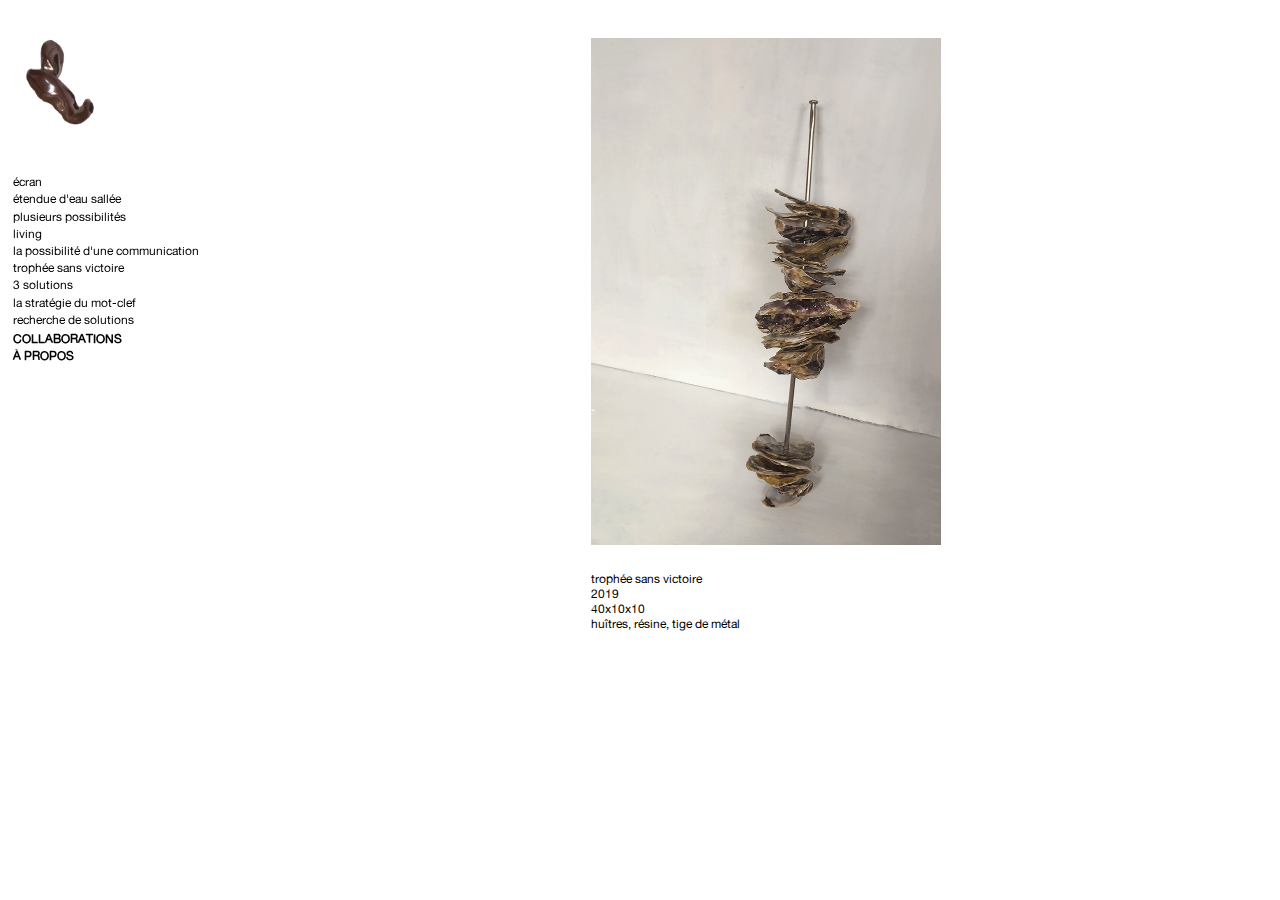
<file: trophee_sans_victoire.html>
<!DOCTYPE html>
<html>
	<head>
		<title>Camille Pogu</title>
		<meta charset="utf-8">
		<link rel="stylesheet" type="text/css" href="style.css">
	</head>
	<body>
		<div id="tout">
			<nav>
				<a href="index.html"> <img src="images/ceramic_logo.png" alt="logo" id="logo"> </a>
				
				<ul>
					<li> <a href="ecran.html"> écran</a></li>
					<li><a href="etendue.html"> étendue d'eau sallée </a></li>
					<li><a href="plusieurs_possibilites.html"> plusieurs possibilités</a></li>
					<li><a href="living.html"> living </a></li>
					<li><a href="communication_impossible.html">la possibilité d'une communication</a></li>
					<li><a href="trophee_sans_victoire.html">trophée sans victoire</a></li>
					<li><a href="3_solutions.html"> 3 solutions </a></li>
					<li><a href="la_strategie_du_mot_clef.html">la stratégie du mot-clef</a></li>
					<li><a href="recherche_de_solutions.html">recherche de solutions</a></li>
					

				
				
			</ul>
				<h2><a href="collaborations.html">COLLABORATIONS</a></h2>
					
				<h2><a>À PROPOS</a></h2>
			</nav>

			<section id="acceuil">
				<article id="trophee_sans_victoire">
					<img src="trophee_sans_victoire/trophee_sans_victoire.jpg" alt="trophee" id="trophee_sans_victoire_photo">
						<p>
							trophée sans victoire
							<br>	
							2019
							<br>
							40x10x10
							<br>
							huîtres, résine, tige de métal
						</p>
				</article>
			
			</section>

		</div><!-- tout -->
	</body>
</html>
</file>
<file: style.css>
/*/////////////////////////////////////////////////////////////////////////////////////////////////////
/////////////////////////////////////////// GENERAL //////////////////////////////////////////////////
/////////////////////////////////////////////////////////////////////////////////////////////////////*/

*{	
	font-family:  'AlteHaasGroteskRegular.ttf', serif;
	text-decoration: none;
	font-size: 12px;
}

article{
	margin-bottom: 15%;
}
figure{
	margin: 0px;
	padding: 0px;
}



@font-face {
    font-family: 'AlteHaasGroteskRegular.ttf';
    src: url('police/AlteHaasGroteskRegular.ttf');
}
@font-face {
    font-family: 'Fancy_Pansy.ttf';
    src: url('Fancy_Pansy.ttf');
}
@font-face {
    font-family: 'Overpass-ExtraLight.ttf';
    src: url('Overpass-ExtraLight.ttf');
}
/*/////////////////////////////////////////////////////////////////////////////////////////////////////
/////////////////////////////////////////// NAVIGATION  //////////////////////////////////////////////////
/////////////////////////////////////////////////////////////////////////////////////////////////////*/
			 
#logo {
	width: 40% ;
	padding-left: 5%;
	margin-bottom: 10%;
	margin-top: 5%;
	
}

nav{
	padding-top: 2%;
	width: 20%;
    overflow: auto;
    top: 0;
    bottom: 0;
	left: 0;
    position: fixed;
    height: 100%;
	font-size: 12px;
	line-height: 60%;
}

nav h2{
	text-align: left;
	padding-left: 5%;
	font-size: 12px;
}

nav ul {
	list-style: none;
	padding-left: 5%;
	text-align: left;
}

nav ul li {
 	/*font-weight: bold; */
	text-decoration: none;	
	color:#bbb;
	margin-bottom: 10px;
	list-style: none
	 }

a:link { text-decoration: none; color:black; }
a:active { text-decoration: none; }
a:visited { text-decoration: none; color: black; }
a:hover { text-decoration: underline; }



.retour_menu 
{ 
	display: block;
	font-family: 'Fancy_Pansy.ttf';
	font-size: 70px;
	border-width: 1px;
	text-align: left;
	margin-bottom: 50px;
	margin-left: 5%; 	}

h1 a:hover 
{  
	text-decoration: none; 
	}
/*/////////////////////////////////////////////////////////////////////////////////////////////////////
////////////////////////////////////// SECTION / CONTENU //////////////////////////////////////////////////
/////////////////////////////////////////////////////////////////////////////////////////////////////*/                                      
section
{
	 height: 100%;
    margin: 0 0 0 20%;
    display: flex;
    flex-direction: column;
	align-items: center;
}
/*/////////////////////////////////////////////////////////////////////////////////////////////////////
////////////////////////////////////////// ARTICLES //////////////////////////////////////////////////
/////////////////////////////////////////////////////////////////////////////////////////////////////*/


/*////////////////////////////////////////// ECRAN //////////////////////////////////////////*/

#text_ecran{
	
	text-align: left;
	margin: 0%;
}

#article_image_ecran{
	display: flex;
	flex-direction: column;
	align-items: center;

	
}
.photo>figcaption{
margin-top: 0%;
padding-top: 0%;
border : solid;
}

/*////////////////////////////////////////// ETENDUE EAU SALEE //////////////////////////////////////////*/
#etendue_presentation{
width: 50%;
margin-bottom: 5%; 
}
#etendue_titre{
	margin-bottom: 0px;
	padding-bottom: 0px;
}
/*/////////////////////////////////////////*/
#etendue_article_1{
	width: 50%;
	margin-bottom: 5%; 
	}
/*/////////////////////////////////////////*/
#etendue_article_2{
	padding-right: 20%;
	margin-bottom: 5%; 
	position: relative;
}
#etendue_figcaption_photo_2{
	margin-top: -17%;
	margin-bottom: 17%;
	padding-left: 15%;
	font-size: 11px;
}
#etendue_photo_3{
	position: absolute;
	right: 10%;
	top: 3%;
}
/*/////////////////////////////////////////*/
#etendue_article_3{
	position: relative;	
}
#etendue_photo_4{
	margin-left: 15%;
}
#etendue_photo_5{
	position: absolute;
	right: 3%;
	top: 25%;
}
#etendue_figcaption_photo_5{
	position: absolute;
	right: 5%;
	bottom: -15%;
	font-size:9px;
}
/*/////////////////////////////////////////*/
#etendue_article_4{
	position: relative;	
}
#etendue_photo_6{
	margin-top: -50%;
	margin-left: 15%;
}
#etendue_figcaption_photo_6{
	font-size: 7px;
	position: absolute;
	bottom: 25%;
	left: 18%;
	color: #bbb;
}
#etendue_photo_7{
	position: absolute;
	right: 5%;
	top: 0%;
}
/*/////////////////////////////////////////*/
#etendue_article_5{
	position: relative;
	width: 70%;
}
#etendue_photo_8{
	width: 100%;
}
#etendue_photo_9{
	position: absolute;
	width: 20%;
	bottom: 15%;
	left: 30%;
}
#etendue_photo_10{
	position: absolute;
	width: 35%;
	right: 13%;
	bottom: 20%;
}
/*/////////////////////////////////////////*/
#etendue_article_6{
	position: relative;
	width: 100%;
}
#etendue_photo_11{
	width: 90%;
}
#etendue_photo_12{
	position: absolute;
	top: -10%;
	left: 26%;
	width: 30%;
}
#etendue_photo_13{
	position: absolute;
	right: 15%;
	top: -17%;
	width: 30%;
}
#etendue_photo_14{
	position: absolute;
	bottom: -20%;
	left: 15%;
	width: 40%;
}
#etendue_photo_15{
	position: absolute;
	bottom: -10%;
	width: 20%;
	right: 20%;
}
/*/////////////////////////////////////////*/
#etendue_article_7{
	margin-top:15%;
	width: 50%;
}
/*////////////////////////////////// PLUSIEURS POSSIBILITÉS//////////////////////////////////////////*/

#plusieurs_possibilites{
	display: flex;
	flex-direction: column;

}

#plusieurs_possibilites > p , img{
	margin-bottom: 3%;
}

/*//////////////////////////////////////////  LIVING //////////////////////////////////////////*/
#living{
	padding-top: 8%;
}

/*////////////////////////////////////////// LA COMMUNICATION //////////////////////////////////////////*/
#communication_impossible{
	width: 700px; 
	display: flex;
	justify-content: space-around;
	
}


#communication_1{
	display: grid;
	width: 40%;
	margin: auto;	
	grid-gap: 2%;
	padding-bottom: 5%;

}

#communication_1 > #item1{
	grid-column: 1 / 3;
	grid-row: 1/2;
	width: 100%;

	
}
#communication_1 > #item2{
	grid-column: 1 / 2;
	grid-row: 2/3;
	width: 100%;
	
}
#communication_1 > #item3{
	grid-column: 2 / 3;
	grid-row: 2/3;
	width: 100%;
	
}
#communication_1 > #item4{
	grid-column: 1 / 3;
	grid-row: 3/4;
	width: 100%;
	
	
}
/*////////////////////////////////////////// trophee_sans_victoire //////////////////////////////////////////*/
#trophee_sans_victoire{
	
	display: flex;
	justify-content: space-between;
	margin-top: 3%;
	flex-direction: column;
		
}
#trophee_sans_victoire > img , p{

	width: 50%;
	margin-bottom: 2%;
	margin-left: auto;
	margin-right: auto;
}

/*////////////////////////////////////////// association_1//////////////////////////////////////////*/
#association_1{
	display: flex;
	flex-direction: column;
	padding-top: 3%;
}
#association_1 > p{
	
	width: 100%;
}


/*////////////////////////////////////////// 3 SOLUTIONS//////////////////////////////////////////*/


/*////////////////////////////////////////// CHANGEMENT D ETAT//////////////////////////////////////////*/


/*////////////////////////////////////////// COLLABORATIONS//////////////////////////////////////////*/
.wet_flower{
	display: flex;
	justify-content: center;
}
.photo_wet_flower{
	width: 300px;
	margin: 10px;
}
.photo_collapsing_market{
	width: 620px;
}
#collapsing_market{
	display: flex;
	flex-direction: column;
	align-items: center;
}
#collapsing_market p{
	width: 620px;
}
#reborn p{
	margin: 5px;
	width: 620px;
}
.reborn_1{
	display: flex;
	justify-content: center;	
}
.photo_reborn_1{
	width: 200px;
	margin: 5px;
}
.reborn_2{
	display: flex;
	justify-content: center;	
}
.photo_reborn_2{	
	width: 620px;
	margin: 5px;
}

.collab_5_after{	
	
	margin: 5px;
}
.collab_5_after_MEP{	
	display: flex;
	justify-content: space-between;
}

/*/////////////////////////////////////*/

#tee-shirt_resine{
	display: grid;
	width: 70%;
	
	margin: auto;	
	grid-gap: 2%;
	padding-bottom: 5%;

}
#afterhomework_item1{	
	grid-column: 1 / 2;
	grid-row: 1/2;
	width: 100%;
	
	
}
#afterhomework_item2{
	grid-column: 3 / 4;
	grid-row: 1/2;
	width: 100%;
	
	
	
}
#afterhomework_item3{
	grid-column: 1 / 2;
	grid-row: 2/3;
	width: 80%;
	
	
}
#afterhomework_item4{
	grid-column: 3 / 4;
	grid-row: 2/3;
	width: 120%;
	
}
#afterhomework_item5{
	grid-column: 1 / 4;
	grid-row: 3/4;
	width: 70%;
	height: 100%;
	

}


#afterhomework_2018 > p {
	display: block;
	width: 70%;
	margin: auto;
	
}

/*////////////////////////////////////////// EXPOSITION PRESSE//////////////////////////////////////////*/


/*////////////////////////////////////////// CONTACT//////////////////////////////////////////*/
</file>
